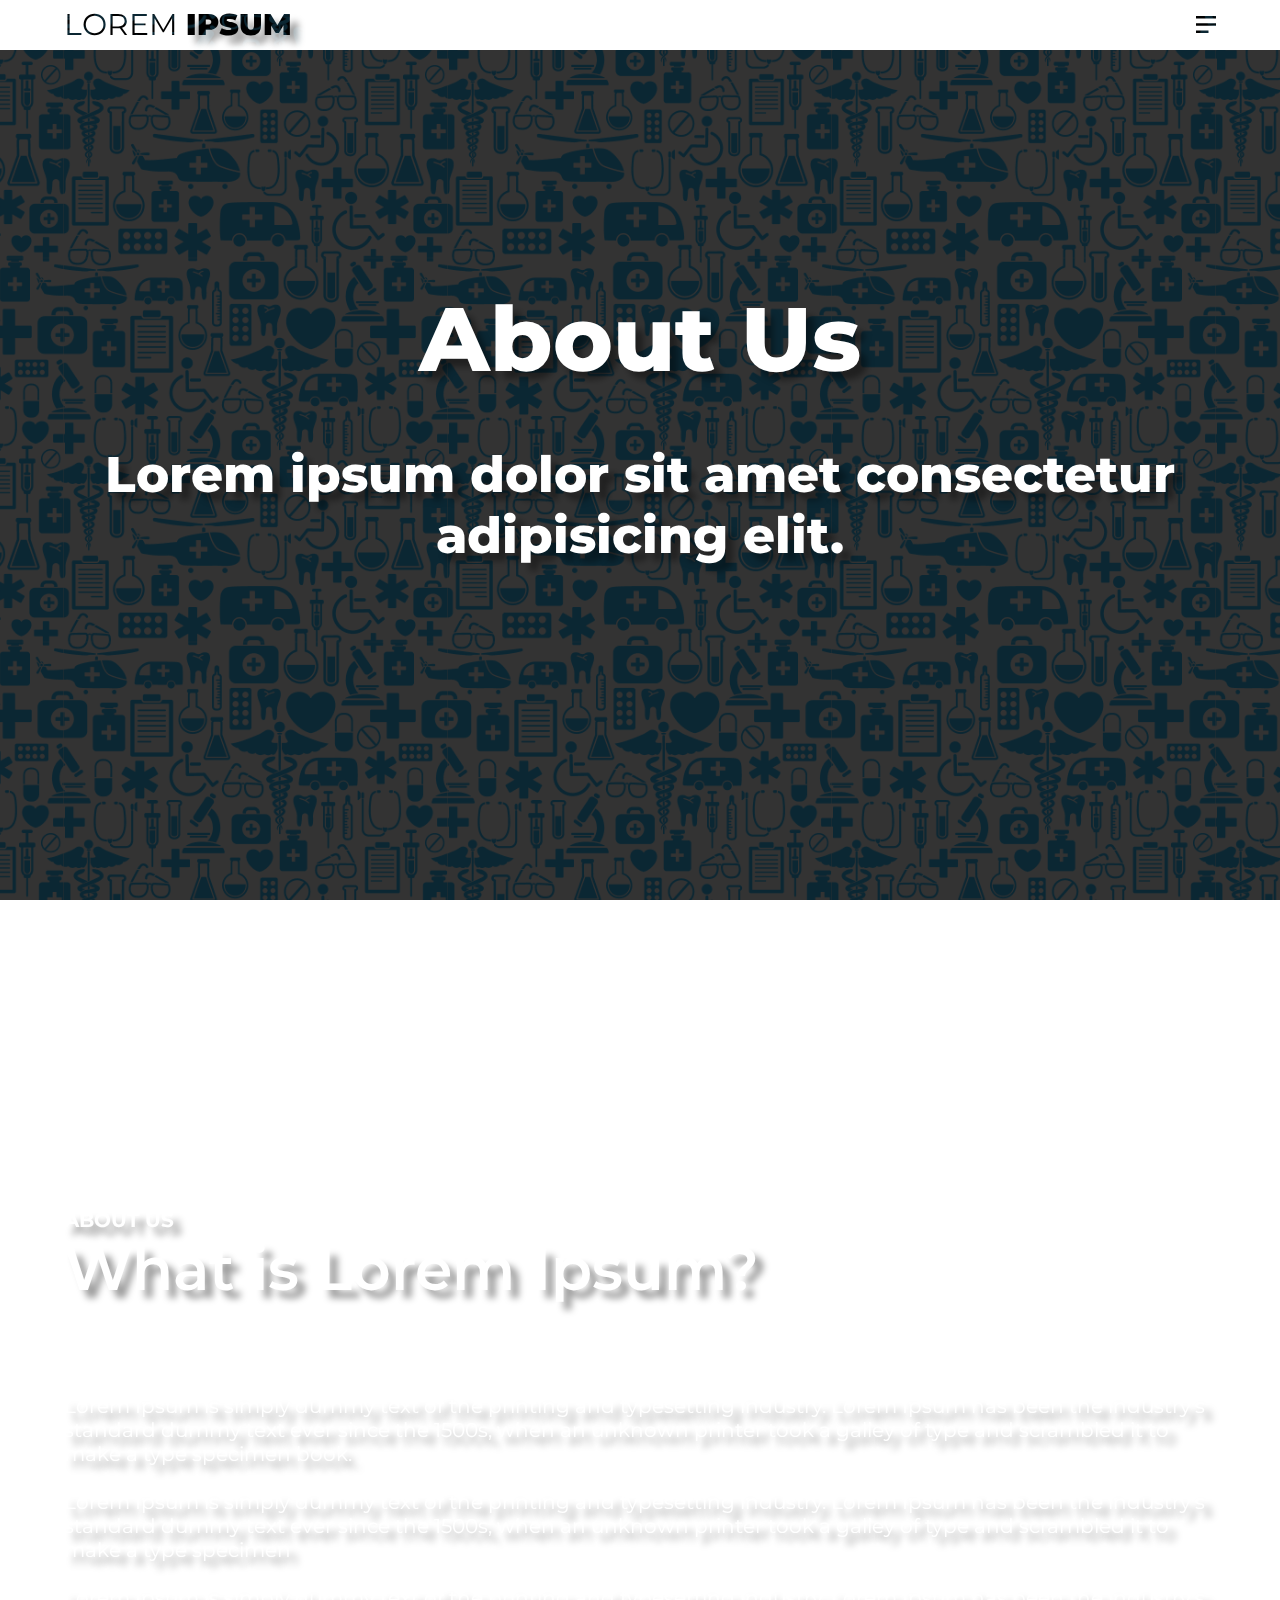
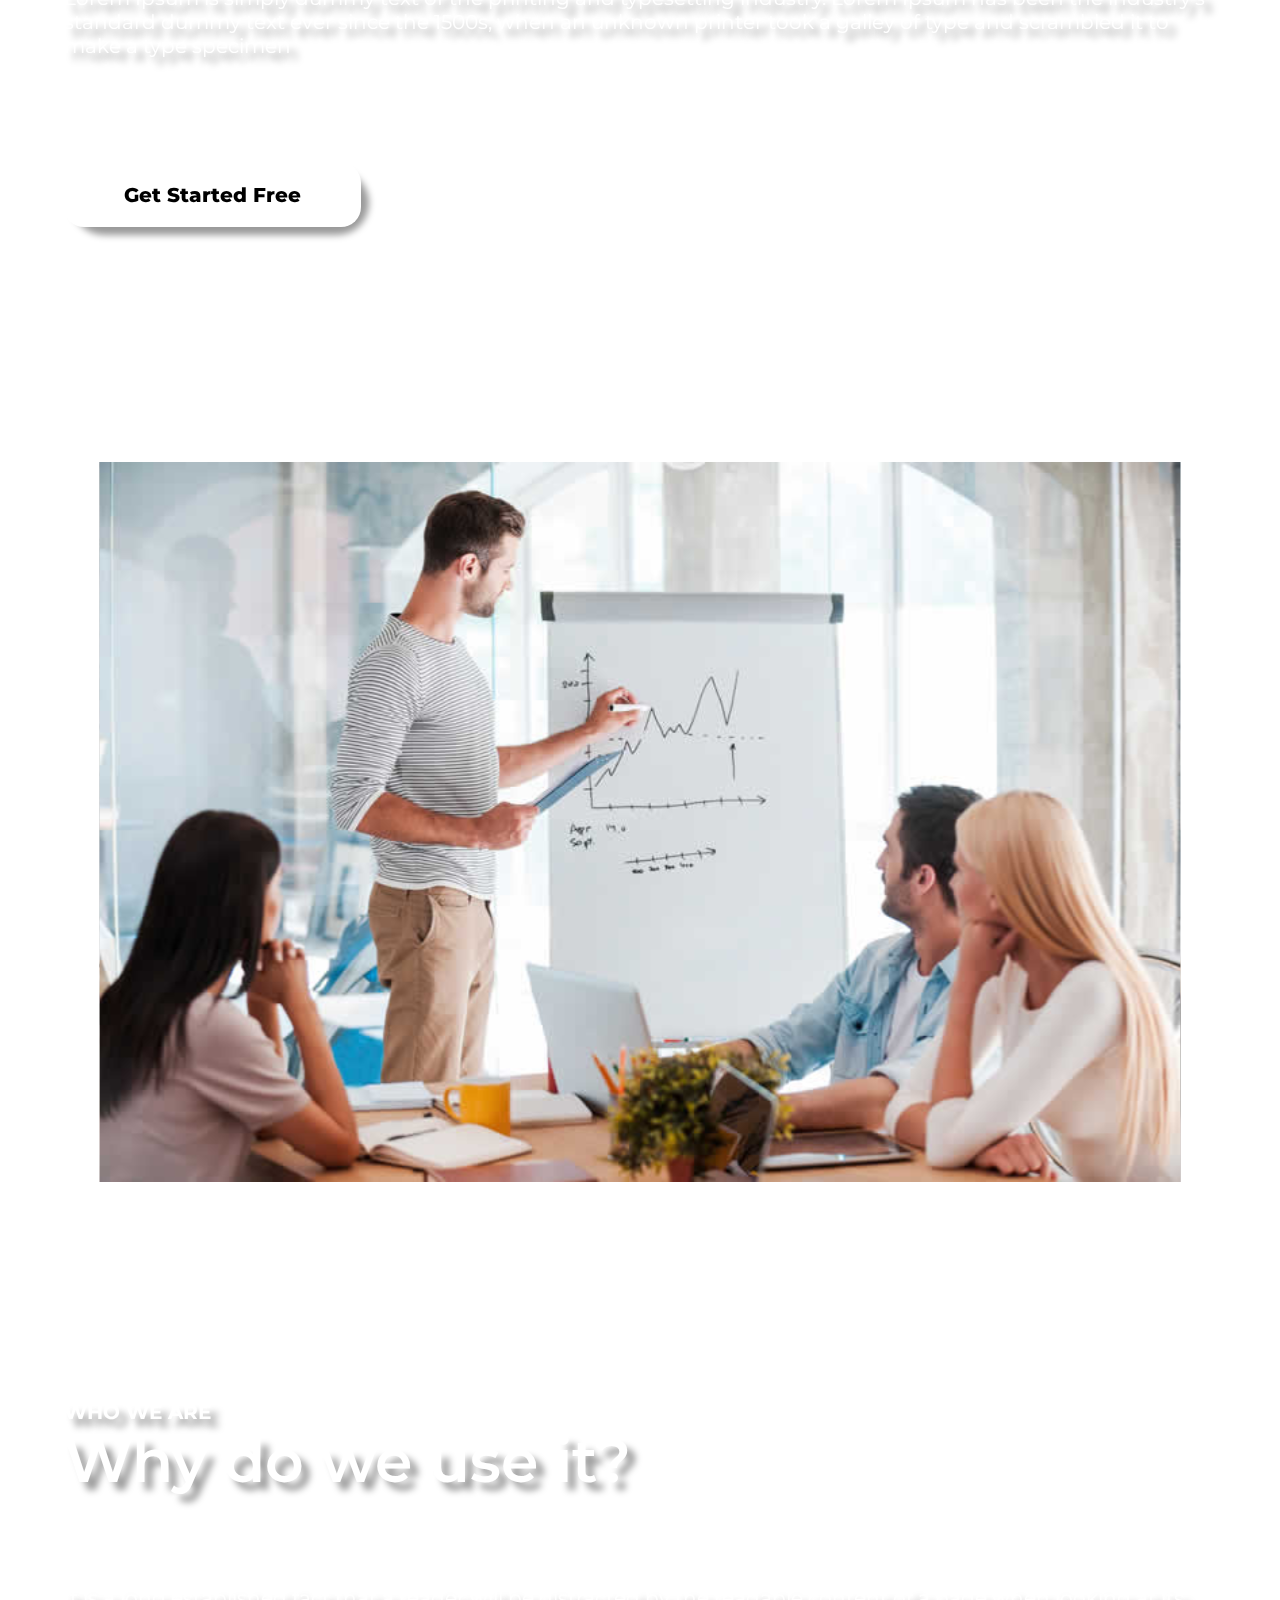
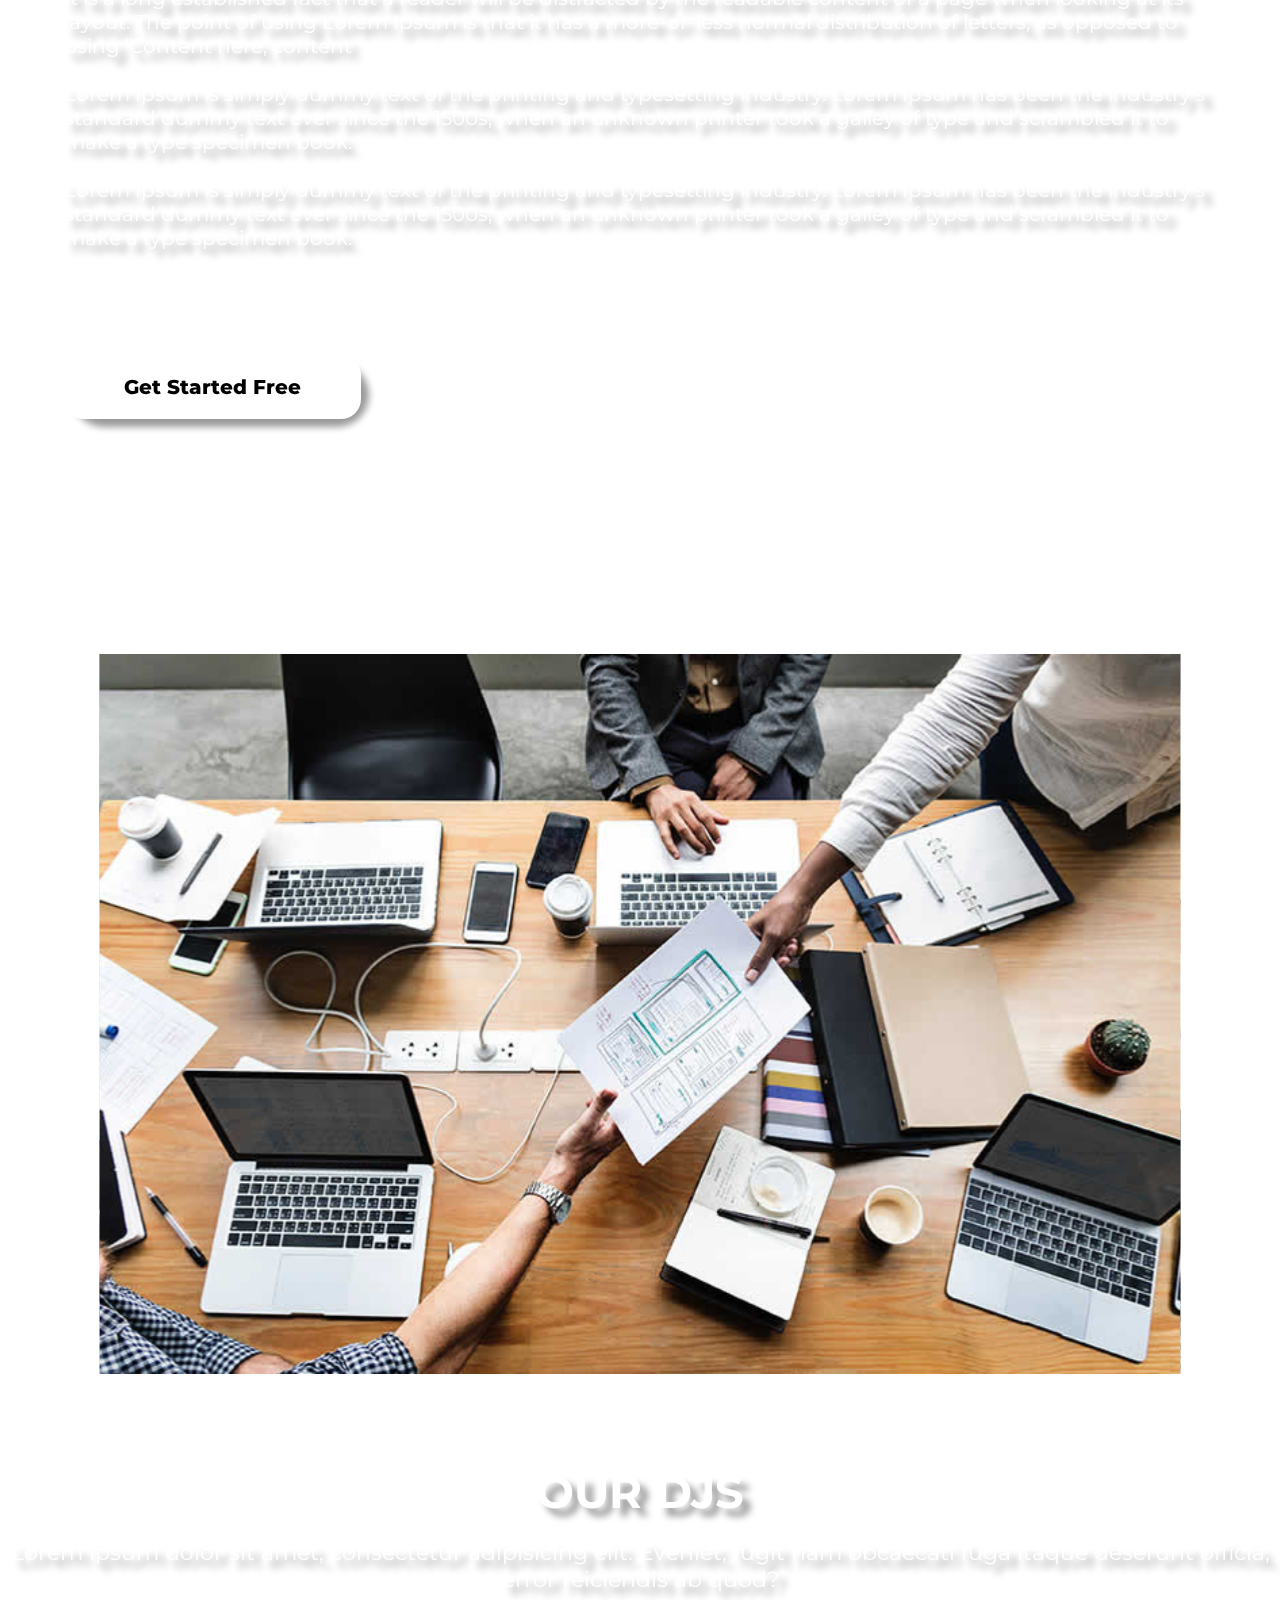
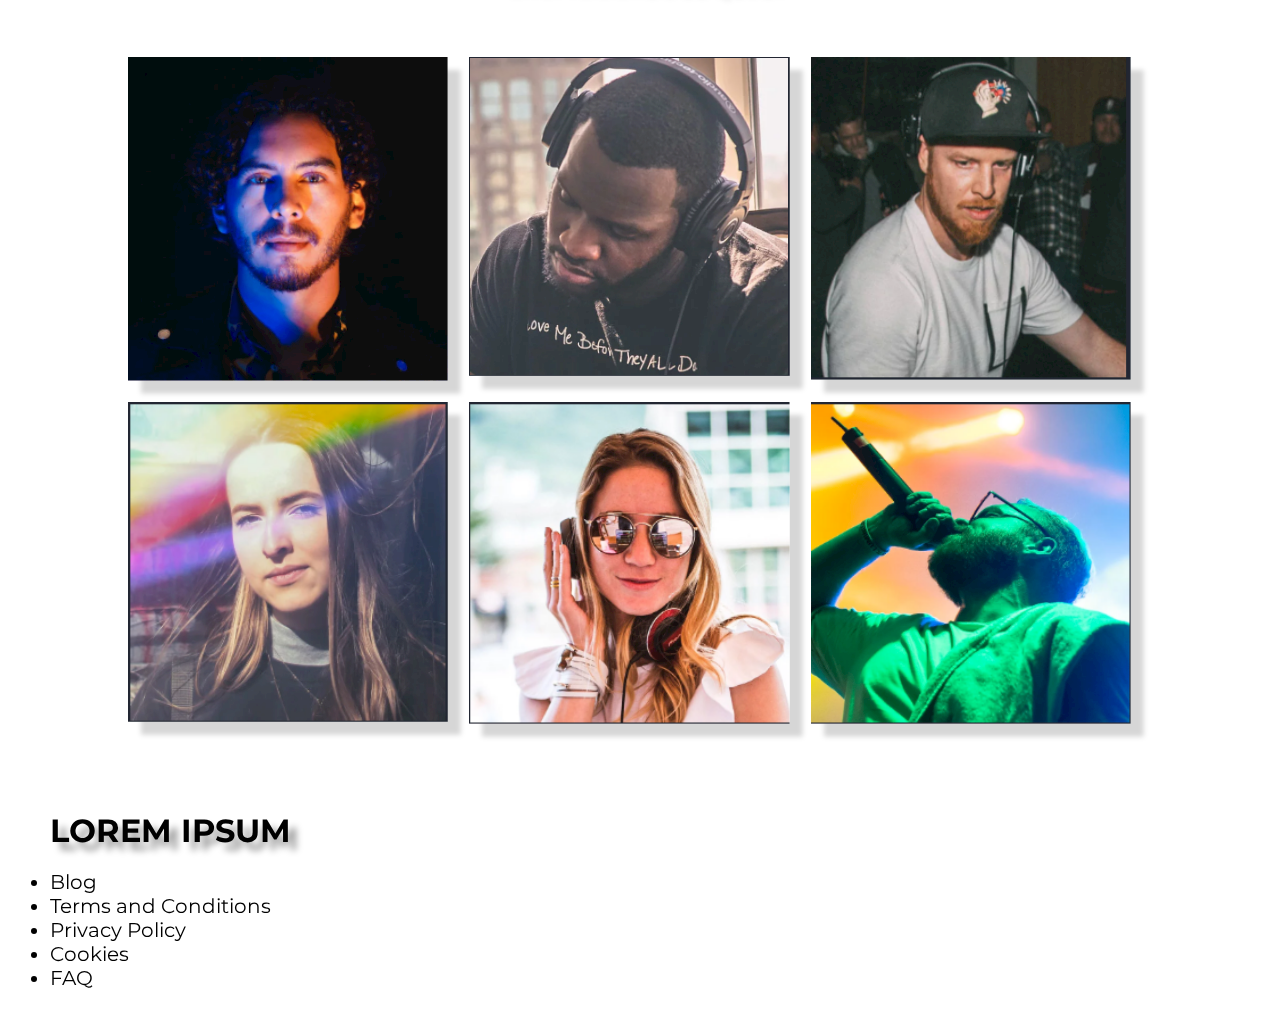
<file: about.html>
<!DOCTYPE html>
<html lang="en">

<head>
    <meta charset="UTF-8">
    <meta name="viewport" content="width=device-width, initial-scale=1.0">
    <meta http-equiv="X-UA-Compatible" content="ie=edge">
    <script type="text/javascript" src="jquery-1.3.2.min.js"></script>
    <title>Document</title>
    <link rel="stylesheet" href="CSS/style.css">
    <link rel="stylesheet" href="CSS/about.css">
    <script type="text/javascript">
        $(document).ready(function () {
            $('.toggle').click(function () {
                $('.menu_container').toggleClass('active');
                $('.ulm').toggleClass('active');
            });
        }); 
    </script>
    <title>Document</title>
</head>

<body>
    <div class="main_container">
        <div class="bg_content">
            <section class="part">
                <div class="menu_container">
                    <div class="menu_bar">
                        <div class="logo">
                            <a href="index.html">lorem <span>IPSUM</span></a>
                        </div>
                        <img class="toggle" src="Images/Menu.svg" alt="">
                        <ul class="ulm">
                            <li><a href="index.html">Home</a></li>
                            <li><a href="#">Album</a></li>
                            <li><a href="#">Music</a></li>
                            <li><a href="about.html">About</a></li>
                            <li><a href="#">Contact</a></li>
                        </ul>
                    </div>

                </div>
                <section class="hero_section">
                    <span>About Us</span>
                    <span class="subheading">Lorem ipsum dolor sit amet consectetur adipisicing elit.</span>
                </section>
            </section>
            <div class="content">
                <div class="img_content_container">
                    <img src="Images/16.svg" alt="">
                </div>
                <div class="txt_conent_container">

                    <span>
                        <h4>About Us</h4>What is Lorem Ipsum?
                    </span>
                    Lorem Ipsum is simply dummy text of the printing
                    and typesetting industry. Lorem Ipsum has been
                    the industry's standard dummy text ever since the
                    1500s, when an unknown printer took a galley of
                    type and scrambled it to make a type specimen
                    book.<br><br>Lorem Ipsum is simply dummy text of the printing
                    and typesetting industry. Lorem Ipsum has been
                    the industry's standard dummy text ever since the
                    1500s, when an unknown printer took a galley of
                    type and scrambled it to make a type specimen<br><br>Lorem Ipsum is simply dummy text of the
                    printing
                    and typesetting industry. Lorem Ipsum has been
                    the industry's standard dummy text ever since the
                    1500s, when an unknown printer took a galley of
                    type and scrambled it to make a type specimen
                    <a href="#">
                        <div class="btn_shadow_container">
                            <div class="btn_container">
                                Get Started Free
                            </div>
                        </div>
                    </a>
                </div>
            </div>

            <div class="content">
                <div class="txt_conent_container">
                    <span>
                        <h4>Who We are</h4>Why do we use it?
                    </span>
                    It is a long established fact that a reader will be
                    distracted by the readable content of a page
                    when looking at its layout. The point of using
                    Lorem Ipsum is that it has a more-or-less
                    normal distribution of letters, as opposed
                    to using 'Content here, content<br><br>Lorem Ipsum is simply dummy text of the printing
                    and typesetting industry. Lorem Ipsum has been
                    the industry's standard dummy text ever since the
                    1500s, when an unknown printer took a galley of
                    type and scrambled it to make a type specimen
                    book.<br><br>Lorem Ipsum is simply dummy text of the printing
                    and typesetting industry. Lorem Ipsum has been
                    the industry's standard dummy text ever since the
                    1500s, when an unknown printer took a galley of
                    type and scrambled it to make a type specimen
                    book.
                    <a href="#">
                        <div class="btn_shadow_container">
                            <div class="btn_container">
                                Get Started Free
                            </div>
                        </div>
                    </a>
                </div>
                <div class="img_content_container">
                    <img src="Images/17.svg" alt="">
                </div>
            </div>
            <div class="dj_info">
                <h1>OUR DJS</h1>
                <h3>Lorem ipsum dolor sit amet, consectetur adipisicing elit. Eveniet, fugit nam obcaecati fuga itaque
                    deserunt officia, error reiciendis ab quod?</h3>
                <div class="dj_pics">
                    <img src="Images/18.svg" alt="">
                    <img src="Images/19.svg" alt="">
                    <img src="Images/20.svg" alt="">
                    <img src="Images/21.svg" alt="">
                    <img src="Images/22.svg" alt="">
                    <img src="Images/23.svg" alt="">
                </div>
            </div>
        </div>


        <footer>
            <h1>lorem IPSUM</h1>
            <ul>
                <li><a href="">Blog</a></li>
                <li><a href="">Terms and Conditions</a></li>
                <li><a href="">Privacy Policy</a></li>
                <li><a href="">Cookies</a></li>
                <li><a href="">FAQ</a></li>
            </ul>
        </footer>
    </div>
</body>

</html>
</file>
<file: CSS/style.css>
@import url("https://fonts.googleapis.com/css?family=Montserrat:100,100i,200,200i,300,300i,400,400i,500,500i,600,600i,700,700i,800,800i,900,900i&display=swap");
@media screen and (max-width: 1504px) {
  .btn_shadow_container {
    font-size: 20px !important;
  }
}

@media screen and (max-width: 1310px) {
  .content {
    -ms-grid-columns: 1fr !important;
        grid-template-columns: 1fr !important;
    -ms-grid-rows: 2fr !important;
        grid-template-rows: 2fr !important;
  }
  .txt_conent_container {
    -ms-grid-row: 1;
    grid-row: 1;
    grid-gap: 50px;
  }
  .features {
    -ms-grid-columns: 1fr !important;
        grid-template-columns: 1fr !important;
    -ms-grid-rows: 3fr !important;
        grid-template-rows: 3fr !important;
    grid-gap: 0px !important;
    grid-auto-rows: auto !important;
  }
}

@media screen and (max-width: 1485px) {
  .toggle {
    display: block !important;
  }
  .logo {
    margin-right: 62vw !important;
  }
  .menu_container {
    line-height: 50px !important;
  }
  .menu_container .menu_bar {
    text-align: center;
  }
  .menu_container .menu_bar ul {
    margin: auto;
    width: 100%;
    display: none;
  }
  .menu_container .menu_bar ul .dropbtn {
    float: left !important;
    padding: 0 2.5% !important;
    font-weight: 600 !important;
    font-size: 1.3vw !important;
  }
  .menu_container .menu_bar ul li {
    float: left !important;
    padding: 0 2.5% !important;
    font-weight: 600 !important;
    font-size: 1.3vw !important;
  }
}

.active {
  display: block !important;
  height: 100px !important;
}

@media only screen and (min-width: 1486px) {
  .menu_container {
    height: 50px !important;
  }
}

body, html {
  margin: 0;
  padding: 0;
  font-family: 'Montserrat', sans-serif;
}

body a, html a {
  text-decoration: none;
  color: black;
  position: relative;
}

body h1, body h2, body h3, body h4, body h5, body h6, body ul, body li, html h1, html h2, html h3, html h4, html h5, html h6, html ul, html li {
  margin: 0;
  padding: 0;
}

span, div, section {
  text-shadow: 8px 8px 7px rgba(0, 0, 0, 0.4);
}

a {
  text-shadow: none !important;
}

a:hover {
  -webkit-transform-style: flat;
          transform-style: flat;
  text-shadow: 8px 8px 7px rgba(0, 0, 0, 0.4) !important;
}

.btn_shadow_container {
  font-weight: 800;
  font-size: 25px;
  border-radius: 40px;
  -webkit-box-shadow: 8px 8px 7px rgba(0, 0, 0, 0.4);
          box-shadow: 8px 8px 7px rgba(0, 0, 0, 0.4);
}

.btn_shadow_container .btn_container {
  border-radius: 20px;
  padding: 20px 60px;
  mix-blend-mode: screen;
  background: white;
  text-align: center;
  color: #000;
  text-shadow: none;
}

.content {
  display: -ms-grid;
  display: grid;
  -ms-grid-columns: 1fr 1fr;
      grid-template-columns: 1fr 1fr;
  -webkit-box-align: center;
      -ms-flex-align: center;
          align-items: center;
  justify-items: center;
  grid-auto-rows: minmax(900px, auto);
}

.content .img_content_container {
  display: -ms-grid;
  display: grid;
  -webkit-box-align: center;
      -ms-flex-align: center;
          align-items: center;
  justify-items: center;
  width: 100%;
  height: 100%;
}

.content .img_content_container img {
  height: 80%;
  width: 95%;
}

.content .txt_conent_container {
  width: 90%;
  height: 80%;
  display: -ms-grid;
  display: grid;
  -ms-grid-rows: (1fr)[3];
      grid-template-rows: repeat(3, 1fr);
  text-align: left;
  font-size: 20px;
  -webkit-box-align: center;
      -ms-flex-align: center;
          align-items: center;
}

.content .txt_conent_container span {
  text-align: center;
  font-size: 60px;
  font-weight: 600;
}

.features {
  width: 96%;
  display: -ms-grid;
  display: grid;
  -ms-grid-columns: 1fr 1fr 1fr;
      grid-template-columns: 1fr 1fr 1fr;
  grid-gap: 5em;
  text-align: center;
  grid-auto-rows: minmax(200px, auto);
  margin: 0px 3%;
}

.features div {
  width: 90%;
  margin: 30px;
}

.features div h1 {
  margin-bottom: 20px;
}

.main_container {
  width: 100%;
}

.main_container .bg_content {
  background: -webkit-gradient(linear, left top, left bottom, from(rgba(0, 0, 0, 0.8)), to(rgba(0, 0, 0, 0.8))), url(../Images/Hopital-BG-ConvertImage.png);
  background: linear-gradient(rgba(0, 0, 0, 0.8), rgba(0, 0, 0, 0.8)), url(../Images/Hopital-BG-ConvertImage.png);
  background-position: center;
  background-size: 30%;
  background-attachment: fixed;
  color: white;
}

.part {
  height: 1080px;
  width: 100%;
}

.menu_container {
  width: 90%;
  padding: 0px 5%;
  text-transform: uppercase;
  background: white;
  color: black;
  mix-blend-mode: screen;
  height: 50px;
  line-height: 50px;
  position: fixed;
  top: 0;
  left: 0;
  z-index: 9999;
}

.menu_container .logo {
  margin-right: 17vw;
  font-size: 30px;
  font-weight: 400;
  float: left;
}

.menu_container .logo span {
  font-weight: 900;
}

.menu_container .toggle {
  float: right;
  margin-left: auto;
  position: relative;
  margin-top: 16px;
  width: 20px;
  display: none;
  cursor: pointer;
}

.menu_container ul {
  list-style-type: none;
}

.menu_container ul li {
  display: inline-block;
  padding: 0 20px;
  font-size: 15px;
  font-weight: 500;
}

.menu_container ul li:nth-child(6), .menu_container ul li:nth-child(8) {
  float: right;
}

.hero_section {
  width: 100%;
  height: 900px;
  display: -webkit-box;
  display: -ms-flexbox;
  display: flex;
  -webkit-box-pack: center;
      -ms-flex-pack: center;
          justify-content: center;
  -webkit-box-align: center;
      -ms-flex-align: center;
          align-items: center;
  -webkit-box-orient: vertical;
  -webkit-box-direction: normal;
      -ms-flex-direction: column;
          flex-direction: column;
  text-align: center;
}

.hero_section span {
  font-weight: 800;
  font-size: 90px;
  margin-bottom: 50px;
}

.hero_section .btn_special_large {
  width: 100% !important;
}

footer {
  display: -ms-grid;
  display: grid;
  margin: 40px 50px;
  grid-gap: 20px;
}

footer h1 {
  text-transform: uppercase;
}

footer li {
  font-size: 20px;
}

/* Dropdown Button */
.dropbtn {
  background: white;
  color: black;
  border: none;
  display: inline-block;
  padding: 0 20px;
  text-transform: uppercase;
  font-size: 15px;
  font-weight: 500;
}

/* The container <div> - needed to position the dropdown content */
.dropdown {
  position: relative;
  display: inline-block;
}

/* Dropdown Content (Hidden by Default) */
.dropdown-content {
  display: none;
  position: absolute;
  background-color: #f1f1f1;
  min-width: 160px;
  -webkit-box-shadow: 0px 8px 16px 0px rgba(0, 0, 0, 0.2);
          box-shadow: 0px 8px 16px 0px rgba(0, 0, 0, 0.2);
  z-index: 1;
}

/* Links inside the dropdown */
.dropdown-content a {
  color: black;
  padding: 12px 16px;
  text-decoration: none;
  display: block;
}

/* Change color of dropdown links on hover */
.dropdown-content a:hover {
  background-color: #ddd;
}

/* Show the dropdown menu on hover */
.dropdown:hover .dropdown-content {
  display: block;
}

/* Change the background color of the dropdown button when the dropdown content is shown */
/*# sourceMappingURL=style.css.map */
</file>
<file: CSS/about.css>
.subheading {
  font-size: 50px !important;
}

.txt_conent_container {
  justify-items: left;
}

.txt_conent_container span {
  text-align: left !important;
}

.txt_conent_container span h4 {
  font-size: 20px;
  text-transform: uppercase;
}

.dj_info {
  width: 100%;
  height: 100%;
  text-align: center;
}

.dj_info h1 {
  font-size: 45px;
  margin-bottom: 20px;
}

.dj_info h3 {
  font-weight: normal;
  font-size: 22px;
  margin-bottom: 5%;
}

.dj_info .dj_pics {
  display: -ms-grid;
  display: grid;
  height: 80%;
  width: 80%;
  margin: 0px auto;
  -ms-grid-columns: 1fr 1fr 1fr;
      grid-template-columns: 1fr 1fr 1fr;
  -ms-grid-rows: 1fr 1fr;
      grid-template-rows: 1fr 1fr;
  margin-bottom: 5%;
}

.dj_info .dj_pics img {
  width: 100%;
}
/*# sourceMappingURL=about.css.map */
</file>
